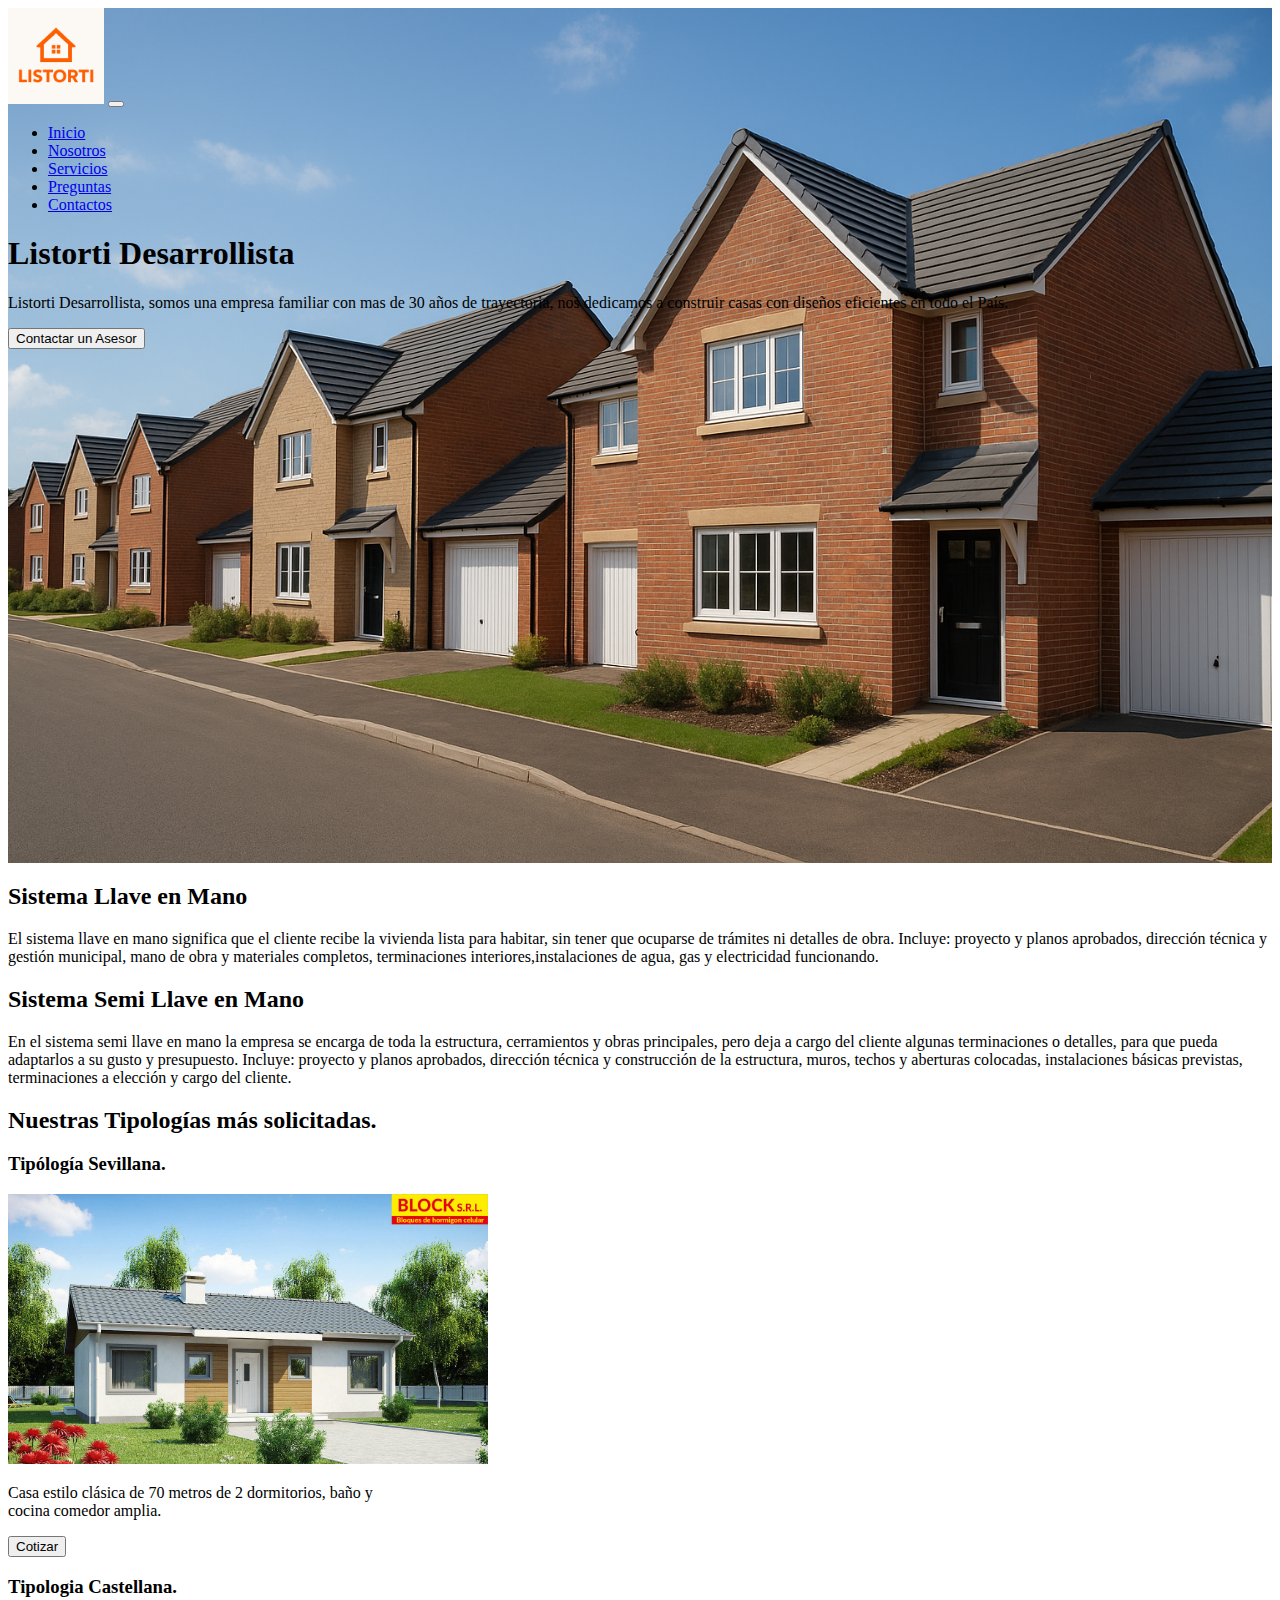
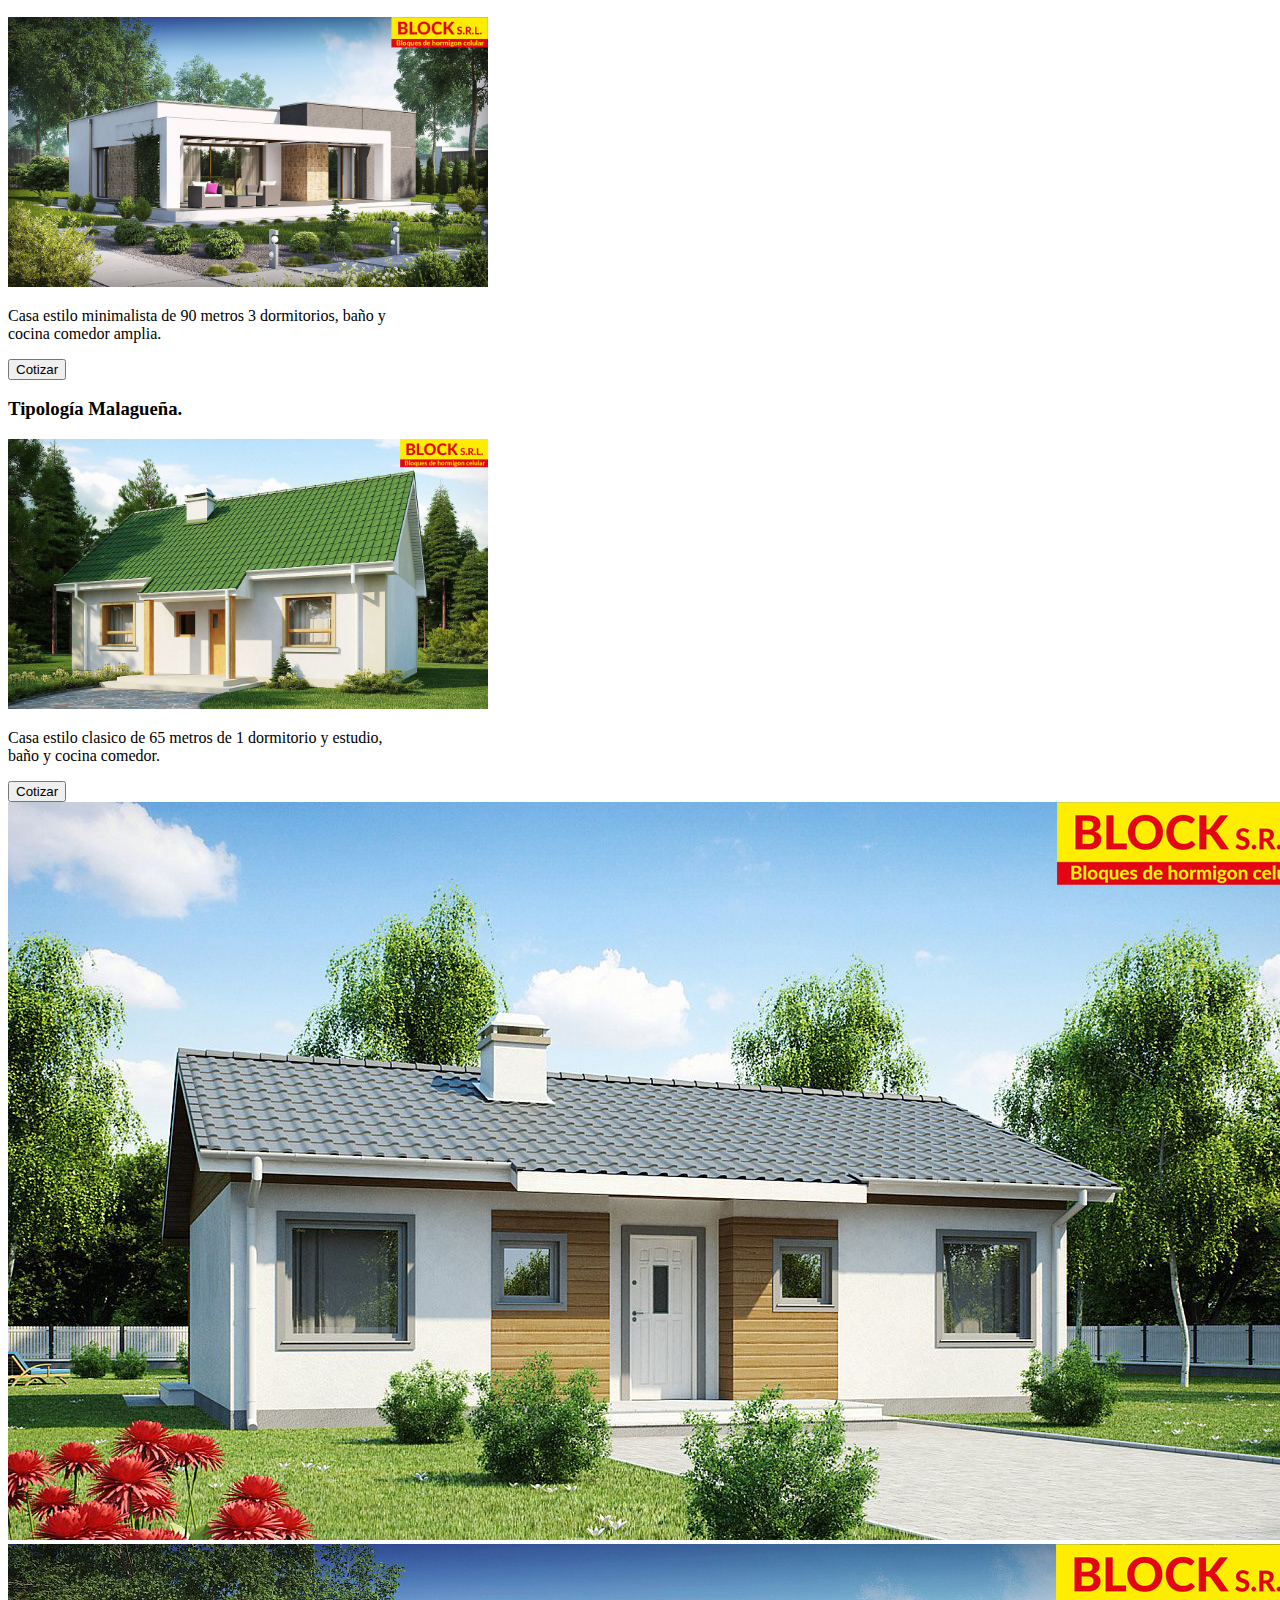
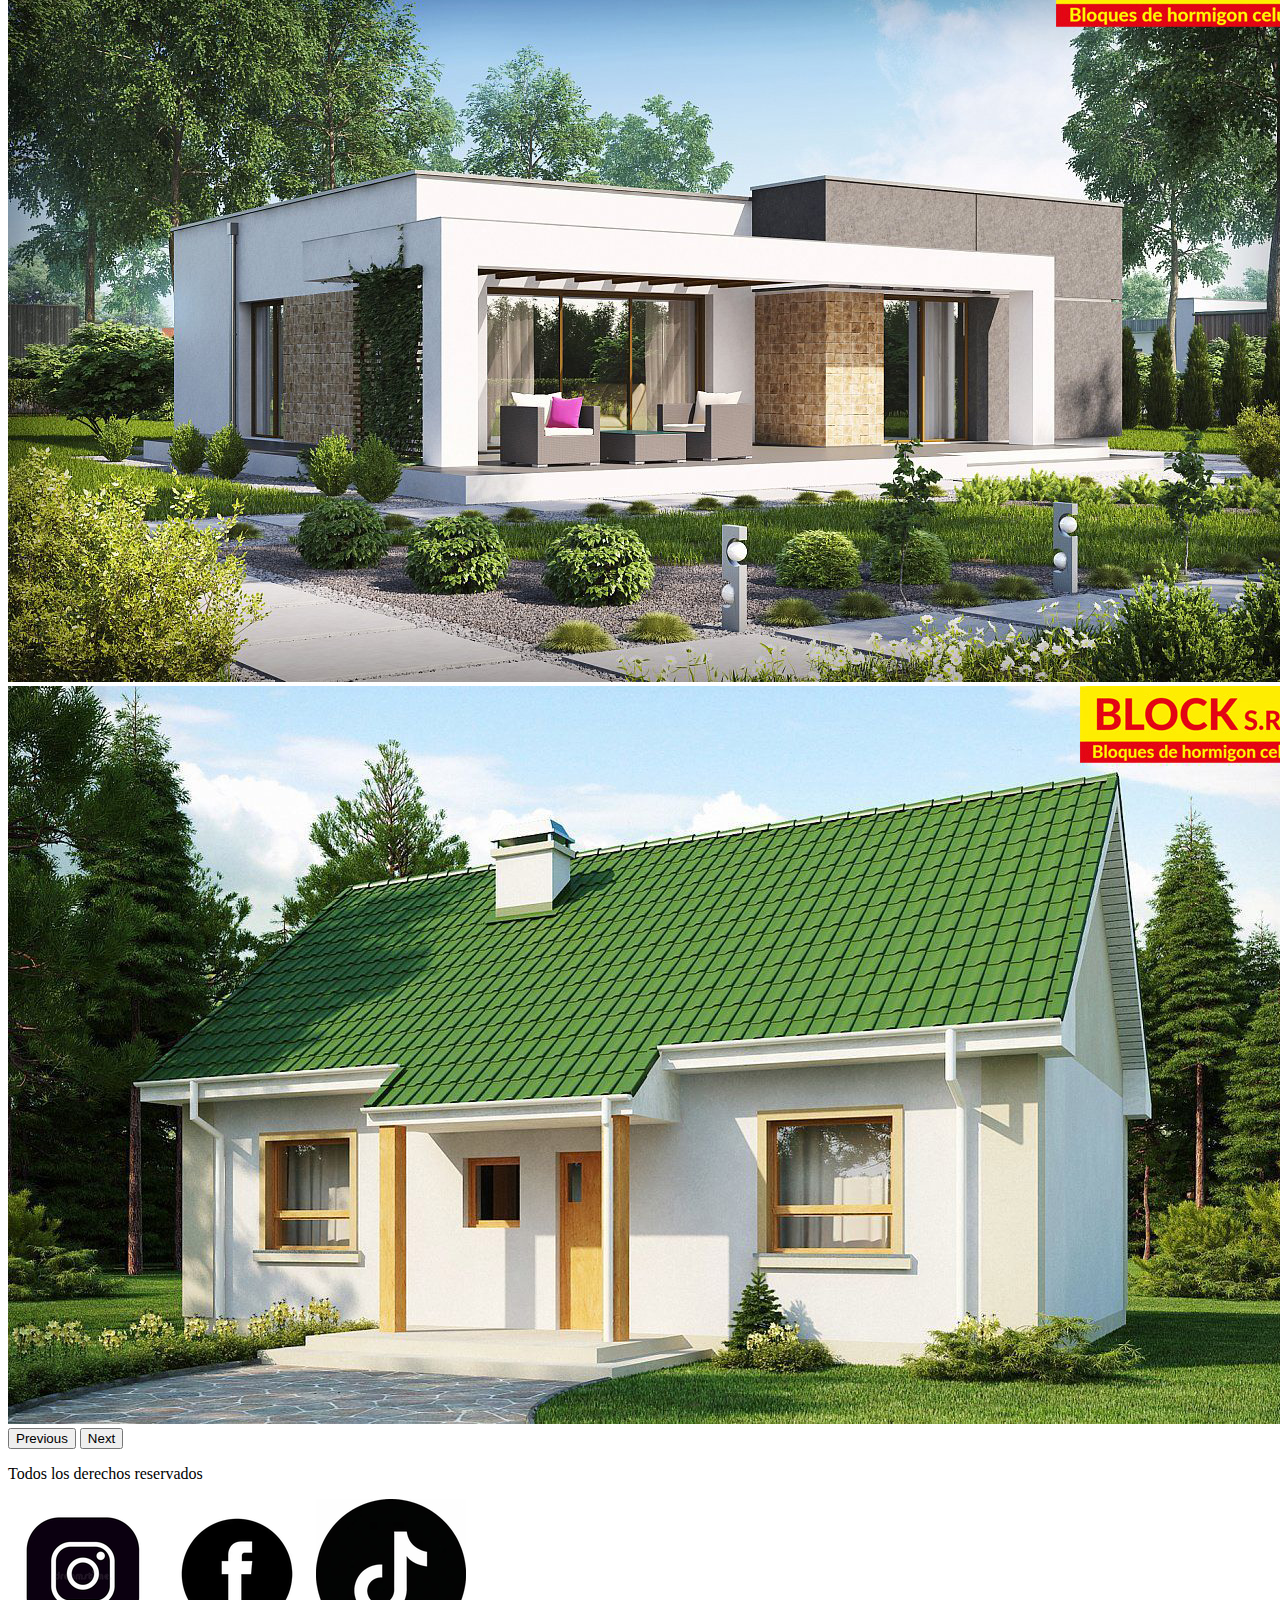
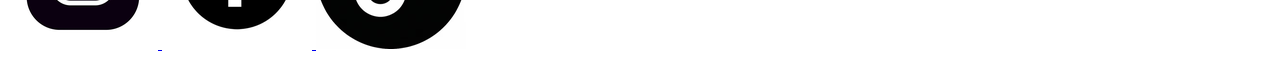
<file: index.html>
<!DOCTYPE html>
<html lang="en">
<head>
    <meta charset="UTF-8">
    <meta name="viewport" content="width=device-width, initial-scale=1.0">
    <title>preEntrega3Laurenti</title>
    <link 
    href="https://cdn.jsdelivr.net/npm/bootstrap@5.3.8/dist/css/bootstrap.min.css" rel="stylesheet" integrity="sha384-sRIl4kxILFvY47J16cr9ZwB07vP4J8+LH7qKQnuqkuIAvNWLzeN8tE5YBujZqJLB" crossorigin="anonymous">
    
     <link rel="stylesheet" href="./css/style.css">
  </head>
<body>
  <header class="header-background">
  
 <nav class="navbar navbar-expand-lg bg-white position-fixed w-100 top-0 z-1">
  <div class="container-fluid">
    <img class="logotipo" src="./img/logoListorti.png" alt="logotipo Listorti">
    <button class="navbar-toggler" type="button" data-bs-toggle="collapse" data-bs-target="#navbarSupportedContent" aria-controls="navbarSupportedContent" aria-expanded="false" aria-label="Toggle navigation">
      <span class="navbar-toggler-icon"></span>
    </button>
    <div class="collapse navbar-collapse" id="navbarSupportedContent">
      <ul class="navbar-nav me-auto mb-2 mb-lg-0">
     
         <li class="nav-item">
          <a class="nav-link active" aria-current="page" href="../index.html">Inicio</a>
        </li>
        <li class="nav-item">
          <a class="nav-link" href="./pages/nosotros.html">Nosotros</a>
        </li>
        <li class="nav-item">
          <a class="nav-link" href="./pages/servicios.html">Servicios</a>
        </li>
        <li class="nav-item">
          <a class="nav-link" href="./pages/preguntas.html">Preguntas</a>
        </li>
        <li class="nav-item">
          <a class="nav-link" href="./pages/contacto.html html">Contactos</a>
        </li>
      </ul> 
     </li>
    </div>
  </div>
</nav>

  <section class="py-5 header-contenedor-inferior">
    <section class="py-5 rounded">
    <h1 class="text-white py-5 text-center">
     Listorti Desarrollista
    </h1>  
    <P class="text-white bg-secondary rounded">
       Listorti Desarrollista, somos una empresa familiar con mas de 30 años de trayectoria, nos dedicamos a construir casas con diseños eficientes en todo el País.
    </P>
    <button class="w-25 center-text py-3 rounded">Contactar un Asesor
    </section>
  </section>
  </header>

    <main class="px-3">

     <section class="justify-content-center gap-3 flex-wrap bg-secondary text-warning">
        <h2 class="py-3 rounded">Sistema Llave en Mano</h2>
        <p>El sistema llave en mano significa que el cliente recibe la vivienda lista para habitar, sin tener que ocuparse de trámites ni detalles de obra. Incluye: proyecto y planos aprobados, dirección técnica y gestión municipal, mano de obra y materiales completos, terminaciones interiores,instalaciones de agua, gas y electricidad funcionando.</p>

         <h2 class="py-3 rounded">Sistema Semi Llave en Mano</h2>
         <p>En el sistema semi llave en mano la empresa se encarga de toda la estructura, cerramientos y obras principales, pero deja a cargo del cliente algunas terminaciones o detalles, para que pueda adaptarlos a su gusto y presupuesto. Incluye: proyecto y planos aprobados, dirección técnica y construcción de la estructura, muros, techos y aberturas colocadas, instalaciones básicas previstas, terminaciones a elección y cargo del cliente.</p>

     </section>




      <h2 class="text-center my-3">Nuestras Tipologías más solicitadas.</h2>

      <div class="flexbox-contenedor"> 
      <section class="bg-black p-1 rounded card-main">
        <h3 class="text-white text-center ">Tipólogía Sevillana.</h3>
        <img class="w-100" src="./img/1.jpg" alt="casa1">
        <p class="text-white text-center">Casa estilo clásica de 70 metros de 2 dormitorios, baño y cocina comedor amplia.</p>
        <button class="w-100 py-2 rounded bg-white fw-semibold">Cotizar</button>
      </section>

         <section class="bg-black p-1 rounded card-main">
        <h3 class="text-white text-center ">Tipologia Castellana.</h3>
        <img class="w-100" src="./img/2.jpg" alt="casa1">
        <p class="text-white text-center">Casa estilo minimalista de 90 metros 3 dormitorios, baño y cocina comedor amplia.</p>
        <button class="w-100 py-2 rounded bg-white fw-semibold">Cotizar</button>
      </section>

         <section class="bg-black p-1 rounded card-main">
        <h3 class="text-white text-center">Tipología Malagueña.</h3>
        <img class="w-100" src="./img/3.jpg" alt="casa1">
        <p class="text-white text-center">Casa estilo clasico de 65 metros de 1 dormitorio y estudio, baño y cocina comedor.</p>
        <button class="w-100 py-2 rounded bg-white fw-semibold">Cotizar</button>
      </section>

     </div>
    </main>

    <div id="carouselExampleAutoplaying" class="carousel slide my-5 px-3" data-bs-ride="carousel">
  <div class="carousel-inner">
    <div class="carousel-item active">
      <img src="./img/1.jpg" class="d-block w-100 carouselFoto" alt="Casa 1">
    </div>
    <div class="carousel-item">
      <img src="./img/2.jpg" class="d-block w-100 carouselFoto" alt="Casa 2">
    </div>
    <div class="carousel-item">
      <img src="./img/3.jpg" class="d-block w-100 carouselFoto" alt="Casa 3">
    </div>
  </div>
  <button class="carousel-control-prev" type="button" data-bs-target="#carouselExampleAutoplaying" data-bs-slide="prev">
    <span class="carousel-control-prev-icon" aria-hidden="true"></span>
    <span class="visually-hidden">Previous</span>
  </button>
  <button class="carousel-control-next" type="button" data-bs-target="#carouselExampleAutoplaying" data-bs-slide="next">
    <span class="carousel-control-next-icon" aria-hidden="true"></span>
    <span class="visually-hidden">Next</span>
  </button>
</div>

 <footer class="bg-black">
        <p class="text-white text-center footer-parrafo">Todos los derechos reservados</p>
        
        <div class="d-flex justify-content-center gap-3">
        <a href="https://instagram.com/"
         target="_blank"
          rel="noopener">
        <img class="logotipo-footer"
         src="./img/instagramLogo.png" 
         alt="Instagram Logo">
        </a>

        <a href="https://facebook.com/"
         target="_blank"
        rel="noopener">
        <img class="logotipo-footer" 
        src="./img/facebookLogo.png" 
        alt="facebook Logo">
        </a>

        <a href="https://tiktok.com/" 
        target="_blank" 
        rel="noopener"> 
        <img class="logotipo-footer" 
        src="./img/tiktokLogo.png" 
        alt="Tik Tok Logo">
        </a>
      </div>
    </footer>
    
    <script 
    src="https://cdn.jsdelivr.net/npm/bootstrap@5.3.8/dist/js/bootstrap.bundle.min.js" 
    integrity="sha384-FKyoEForCGlyvwx9Hj09JcYn3nv7wiPVlz7YYwJrWVcXK/BmnVDxM+D2scQbITxI" 
    crossorigin="anonymous">
    </script>
</body>
</html>
</file>
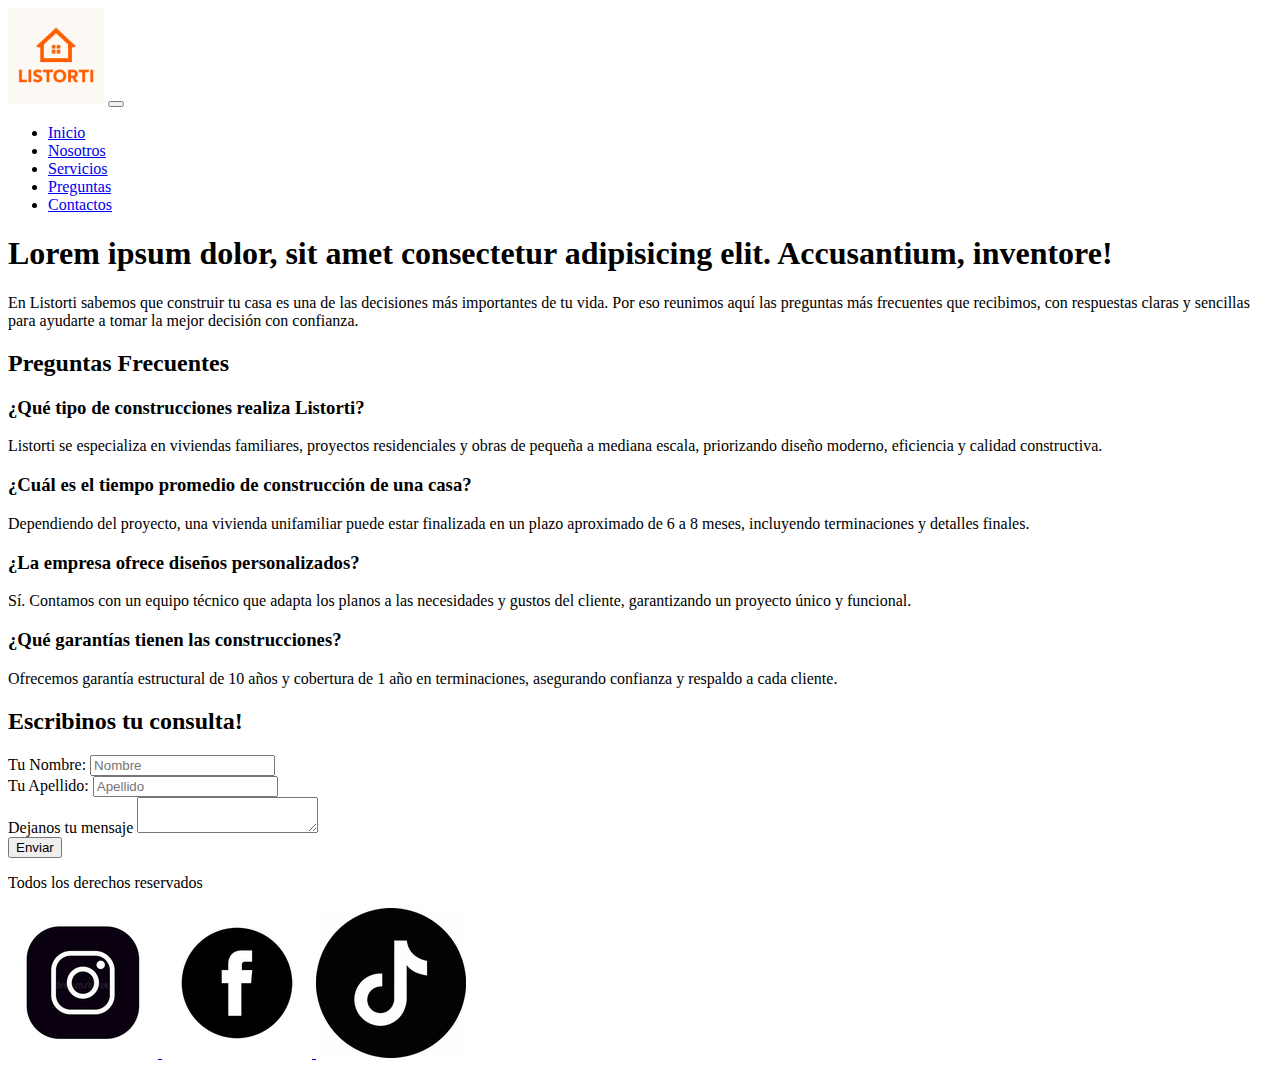
<file: pages/preguntas.html>
<!DOCTYPE html>
<html lang="en">

<head class="bg-secondary">
    <meta charset="UTF-8">
    <meta name="viewport" content="width=device-width, initial-scale=1.0">
    <title>Inicio | preEntrega1Laurenti</title>
    <link href="https://cdn.jsdelivr.net/npm/bootstrap@5.3.8/dist/css/bootstrap.min.css" rel="stylesheet" integrity="sha384-sRIl4kxILFvY47J16cr9ZwB07vP4J8+LH7qKQnuqkuIAvNWLzeN8tE5YBujZqJLB" crossorigin="anonymous">
    <link rel="preconnect" href="https://fonts.googleapis.com">
<link rel="preconnect" href="https://fonts.gstatic.com" crossorigin>
<link href="https://fonts.googleapis.com/css2?family=Poppins:ital,wght@0,100;0,200;0,300;0,400;0,500;0,600;0,700;0,800;0,900;1,100;1,200;1,300;1,400;1,500;1,600;1,700;1,800;1,900&display=swap" rel="stylesheet">
    <link rel="stylesheet" href="../css/style.css">
</head>

<body>

  <header class="index-header">

<nav class="navbar navbar-expand-lg bg-white position-fixed w-100 top-0 z-1">
    <div class="container-fluid">
      <img
        class="logotipo"  
        src="../img/logoListorti.png"
        alt="logotipo Listorti"
   />
    <button
            class="navbar-toggler"
            type="button"
            data-bs-toggle="collapse"
            data-bs-target="#navbarSupportedContent"
            aria-controls="navbarSupportedContent"
            aria-expanded="false"
            aria-label="Toggle navigation"
          >
            <span class="navbar-toggler-icon"></span>
          </button>
    <div class="collapse navbar-collapse" id="navbarSupportedContent">
            <ul class="navbar-nav me-auto mb-2 mb-lg-0">
        <li class="nav-item">
          <a class="nav-link active" aria-current="page"
          href="../pages/inicio.html">Inicio</a>
        </li>
        <li class="nav-item">
          <a class="nav-link" href="./index.html">Nosotros</a>
        </li>
        <li class="nav-item">
          <a class="nav-link" href="../pages/servicios.html">Servicios</a>
        </li>
        <li class="nav-item">
          <a class="nav-link" href="../pages/preguntas.html">Preguntas</a>
        </li>
        <li class="nav-item">
          <a class="nav-link" href="../pages/contacto.html">Contactos</a>
        </li>
      </ul>
    </div>
  </div>
</nav>  
    </div>
        
    <section class="header-contenedor-inferior d-flex flex-column justify-content-center h-100">
        <h1 class="texto-violeta fs-2 text-center p-3 mt ">
            Lorem ipsum dolor, sit amet consectetur adipisicing elit. Accusantium, inventore!
        </h1>
        <p class="texto-violeta fs-5 text-center">
            En Listorti sabemos que construir tu casa es una de las decisiones más importantes de tu vida. Por eso reunimos aquí las preguntas más frecuentes que recibimos, con respuestas claras y sencillas para ayudarte a tomar la mejor decisión con confianza.
        </p>
    </section>
    </div>
    </header> 

  <main>
     <h2 class="text-center my-4">Preguntas Frecuentes</h2>


     <section class="bg-secondary text-white rounded px-1">
        <h3 class="fs-4">¿Qué tipo de construcciones realiza Listorti?  </h3>
        <p class="texto-preguntas"
        >Listorti se especializa en viviendas familiares, proyectos residenciales y obras de pequeña a mediana escala, priorizando diseño moderno, eficiencia y calidad constructiva.</p>
     </section>

     <section class="bg-secondary text-white rounded px-1">
        <h3 class="fs-4">¿Cuál es el tiempo promedio de construcción de una casa?  </h3>
         <p class="texto-preguntas">
            Dependiendo del proyecto, una vivienda unifamiliar puede estar finalizada en un plazo aproximado de 6 a 8 meses, incluyendo terminaciones y detalles finales.</p>
     </section>

     <section class="bg-secondary text-white rounded px-1">
        <h3 class="fs-4">¿La empresa ofrece diseños personalizados?  </h3>
         <p class="texto-preguntas">
            Sí. Contamos con un equipo técnico que adapta los planos a las necesidades y gustos del cliente, garantizando un proyecto único y funcional.</p>
     </section>

     <section class="bg-secondary text-white rounded px-1">
        <h3 class="fs-4">¿Qué garantías tienen las construcciones?  </h3>
         <p class="texto-preguntas">
           Ofrecemos garantía estructural de 10 años y cobertura de 1 año en terminaciones, asegurando confianza y respaldo a cada cliente.</p>
     </section>
   </div>
  </main> 

  <section class="text-center">
    <h2 class="text-center">Escribinos tu consulta!</h2>
   <form class="form-consulta">

    <div>
    <label for="nombre">Tu Nombre:</label>
    <input id="nombre" type="text" placeholder="Nombre"/>
    </div>

    <div>
    <label for="apellido">Tu Apellido:</label>
    <input id="apellido" fype="text" placeholder="Apellido">
    </div>

     <div>
    <label for="mensaje">Dejanos tu mensaje</label>
    <textarea id="mensaje"></textarea>
    </div>
    <button>Enviar</button>
   </form>

  </section>
   <footer class="bg-black">
        <p class="text-white text-center footer-parrafo">Todos los derechos reservados</p>
        
        <div class="d-flex justify-content-center gap-3">
        <a href="https://instagram.com/"
         target="_blank"
          rel="noopener">
        <img class="logotipo-footer"
         src="../img/instagramLogo.png" 
         alt="Instagram Logo">
        </a>

        <a href="https://facebook.com/"
         target="_blank"
        rel="noopener">
        <img class="logotipo-footer" 
        src="../img/facebookLogo.png"
        alt="facebook Logo">
        </a>

        <a href="https://tiktok.com/" 
        target="_blank" 
        rel="noopener"> 
        <img class="logotipo-footer" 
        src="../img/tiktokLogo.png" 
        alt="Tik Tok Logo">
        </a>
      </div>
    </footer>
    <script src="https://cdn.jsdelivr.net/npm/bootstrap@5.3.8/dist/js/bootstrap.bundle.min.js" integrity="sha384-FKyoEForCGlyvwx9Hj09JcYn3nv7wiPVlz7YYwJrWVcXK/BmnVDxM+D2scQbITxI" crossorigin="anonymous"></script>
</body>
</html>
</file>
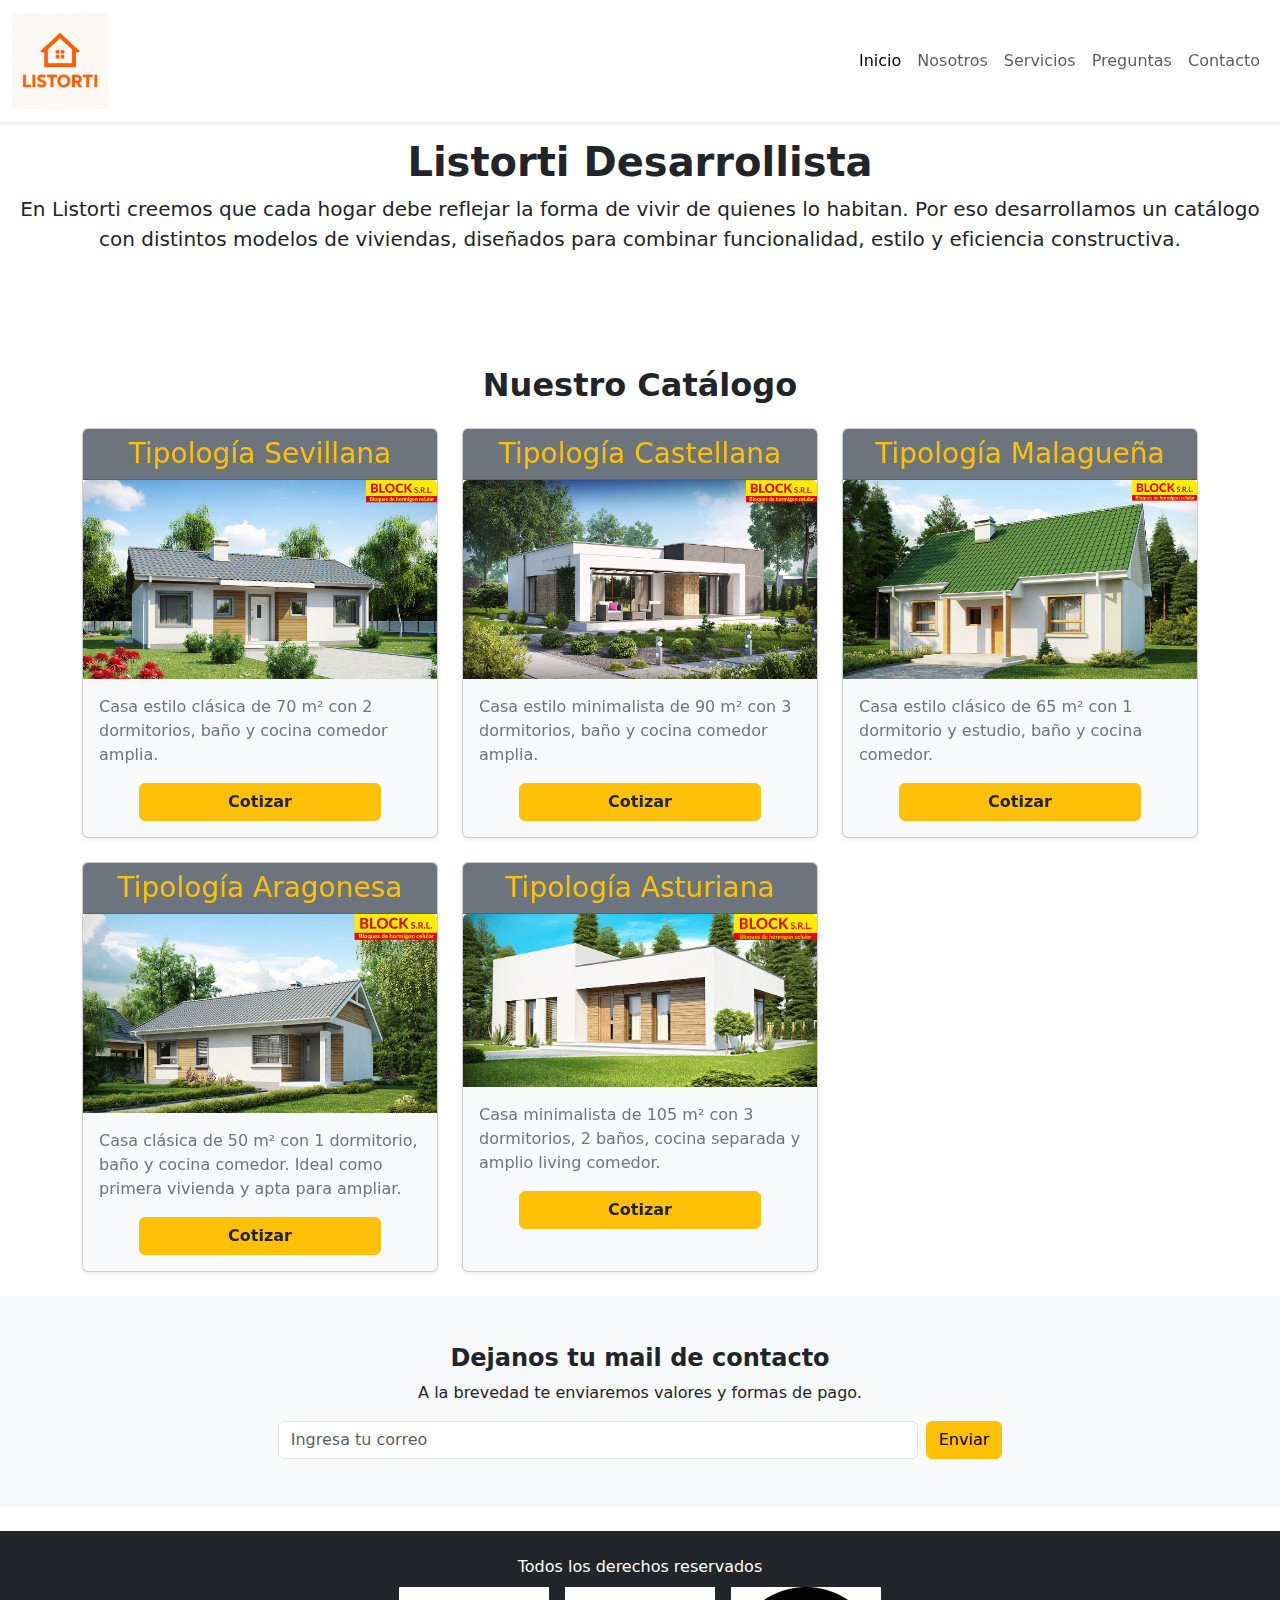
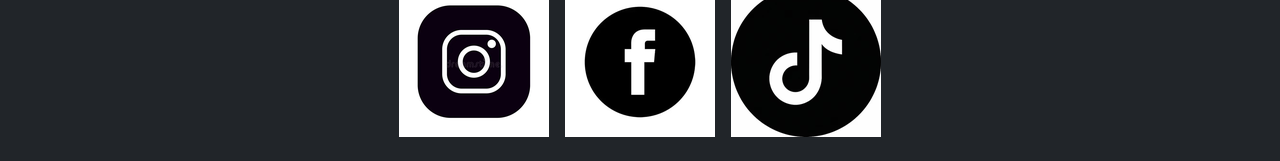
<file: pages/servicios.html>
<!DOCTYPE html>
<html lang="es">
<head>
  <meta charset="UTF-8">
  <meta name="viewport" content="width=device-width, initial-scale=1.0">
  <title>Inicio | Listorti Constructora</title>
  <link href="https://cdn.jsdelivr.net/npm/bootstrap@5.3.8/dist/css/bootstrap.min.css" rel="stylesheet">
  <link rel="stylesheet" href="../css/style.css">
  <link rel="preconnect" href="https://fonts.googleapis.com">
  <link rel="preconnect" href="https://fonts.gstatic.com" crossorigin>
  <link href="https://fonts.googleapis.com/css2?family=Poppins:wght@300;400;600;700&display=swap" rel="stylesheet">
</head>
<body>

  <header class="index-header">
    <nav class="navbar navbar-expand-lg bg-white position-fixed w-100 top-0 shadow-sm">
      <div class="container-fluid">
        <a class="navbar-brand d-flex align-items-center" href="../index.html">
          <img src="../img/logoListorti.png" alt="logotipo Listorti" class="logotipo me-2">
          
        </a>
        <button class="navbar-toggler" type="button" data-bs-toggle="collapse" data-bs-target="#navbarSupportedContent">
          <span class="navbar-toggler-icon"></span>
        </button>
        <div class="collapse navbar-collapse" id="navbarSupportedContent">
          <ul class="navbar-nav ms-auto mb-2 mb-lg-0">
            <li class="nav-item"><a class="nav-link active" href="../index.html">Inicio</a></li>
            <li class="nav-item"><a class="nav-link" href="../pages/nosotros.html">Nosotros</a></li>
            <li class="nav-item"><a class="nav-link" href="../pages/servicios.html">Servicios</a></li>
            <li class="nav-item"><a class="nav-link" href="../pages/preguntas.html">Preguntas</a></li>
            <li class="nav-item"><a class="nav-link" href="../pages/contacto.html">Contacto</a></li>
          </ul>
        </div>
      </div>
    </nav>

    <section class="py-5 text-center" style="margin-top:90px;">
      <h1 class="fw-bold">Listorti Desarrollista</h1>
      <p class="fs-5">
        En Listorti creemos que cada hogar debe reflejar la forma de vivir de quienes lo habitan. 
        Por eso desarrollamos un catálogo con distintos modelos de viviendas, diseñados para combinar 
        funcionalidad, estilo y eficiencia constructiva.
      </p>
    </section>
  </header>


  <main class="py-4 container">
    <h2 class="text-center my-4 fw-bold">Nuestro Catálogo</h2>
    <div class="row g-4">

    <div class="col-md-4 col-sm-6">
      <section class="card bg-light shadow-sm h-100">
        <h3 class="card-header text-center text-warning bg-secondary">
          Tipología Sevillana
        </h3>
        <img src="../img/1.jpg" class="card-img-top" alt="Casa Sevillana">
        <div class="card-body">
          <p class="card-text text-secondary">
            Casa estilo clásica de 70 m² con 2 dormitorios, baño y cocina comedor amplia.
          </p>
          <div class="d-flex justify-content-center">
            <button class="btn btn-warning text-dark fw-semibold w-75">Cotizar</button>
          </div>
        </div>
      </section>
    </div>

    <div class="col-md-4 col-sm-6">
      <section class="card bg-light shadow-sm h-100">
        <h3 class="card-header text-center text-warning bg-secondary">
          Tipología Castellana
        </h3>
        <img src="../img/2.jpg" class="card-img-top" alt="Casa Castellana">
        <div class="card-body">
          <p class="card-text text-secondary">
            Casa estilo minimalista de 90 m² con 3 dormitorios, baño y cocina comedor amplia.
          </p>
          <div class="d-flex justify-content-center">
            <button class="btn btn-warning text-dark fw-semibold w-75">Cotizar</button>
          </div>
        </div>
      </section>
    </div>

    <div class="col-md-4 col-sm-6">
      <section class="card bg-light shadow-sm h-100">
        <h3 class="card-header text-center text-warning bg-secondary">
          Tipología Malagueña
        </h3>
        <img src="../img/3.jpg" class="card-img-top" alt="Casa Malagueña">
        <div class="card-body">
          <p class="card-text text-secondary">
            Casa estilo clásico de 65 m² con 1 dormitorio y estudio, baño y cocina comedor.
          </p>
          <div class="d-flex justify-content-center">
            <button class="btn btn-warning text-dark fw-semibold w-75">Cotizar</button>
          </div>
        </div>
      </section>
    </div>

    <div class="col-md-4 col-sm-6">
      <section class="card bg-light shadow-sm h-100">
        <h3 class="card-header text-center text-warning bg-secondary">
          Tipología Aragonesa
        </h3>
        <img src="../img/4.jpg" class="card-img-top" alt="Casa Aragonesa">
        <div class="card-body">
          <p class="card-text text-secondary">
            Casa clásica de 50 m² con 1 dormitorio, baño y cocina comedor. Ideal como primera vivienda y apta para ampliar.
          </p>
          <div class="d-flex justify-content-center">
            <button class="btn btn-warning text-dark fw-semibold w-75">Cotizar</button>
          </div>
        </div>
      </section>
    </div>

    <div class="col-md-4 col-sm-6">
      <section class="card bg-light shadow-sm h-100">
        <h3 class="card-header text-center text-warning bg-secondary">
          Tipología Asturiana
        </h3>
        <img src="../img/5.jpg" class="card-img-top" alt="Casa Asturiana">
        <div class="card-body">
          <p class="card-text text-secondary">
            Casa minimalista de 105 m² con 3 dormitorios, 2 baños, cocina separada y amplio living comedor.
          </p>
          <div class="d-flex justify-content-center">
            <button class="btn btn-warning text-dark fw-semibold w-75">Cotizar</button>
          </div>
        </div>
      </section>
    </div>
  </div>
</main>

 
  <section class="mail-contacto-container py-5 bg-light">
    <h4 class="text-center fw-bold">Dejanos tu mail de contacto</h4>
    <p class="text-center">A la brevedad te enviaremos valores y formas de pago.</p>
    <form class="d-flex justify-content-center gap-2 mt-3">
      <input type="email" class="form-control w-50" placeholder="Ingresa tu correo" required>
      <button type="submit" class="btn btn-warning">Enviar</button>
    </form>
  </section>

  <footer class="bg-dark py-4 mt-4 text-center">
    <p class="text-white mb-2">Todos los derechos reservados</p>
    <div class="d-flex justify-content-center gap-3">
      <a href="https://instagram.com/" target="_blank" rel="noopener">
        <img src="../img/instagramLogo.png" alt="Instagram" class="logotipo-footer">
      </a>
      <a href="https://facebook.com/" target="_blank" rel="noopener">
        <img src="../img/facebookLogo.png" alt="Facebook" class="logotipo-footer">
      </a>
      <a href="https://tiktok.com/" target="_blank" rel="noopener">
        <img src="../img/tiktokLogo.png" alt="TikTok" class="logotipo-footer">
      </a>
    </div>
  </footer>

  <script src="https://cdn.jsdelivr.net/npm/bootstrap@5.3.8/dist/js/bootstrap.bundle.min.js"></script>
</body>
</html>
</file>
<file: css/style.css>
.flexbox-contener {
    display: flex;
    flex-wrap: wrap;
    justify-content: center;
    gap: 1rem;
} 

.logotipo{
    width: 6rem;
}
.header-background{
    background-image: url(../../img/backgroundImage.png);
    background-size: cover;
    background-position: center;
    height: 95vh;
}

.card-main {
    max-width: 25rem;
}

.card-main img {
    max-width: 30rem;
}
/*# sourceMappingURL=style.css.map */
</file>
